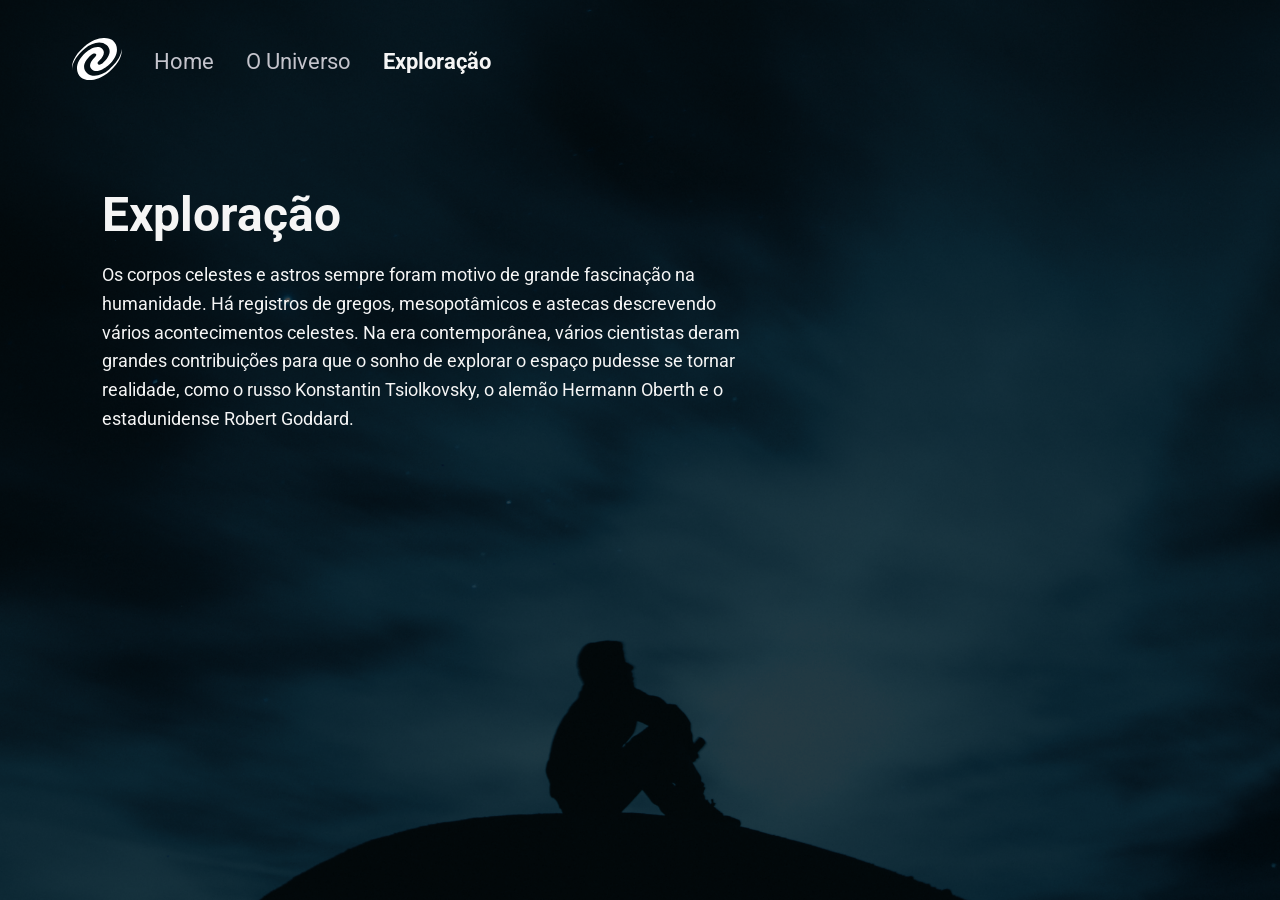
<file: pages/exploracao.html>
<!DOCTYPE html>
<html lang="en">
<head>
    <meta charset="UTF-8">
    <meta name="viewport" content="width=device-width, initial-scale=1.0">
    <link rel="preconnect" href="https://fonts.googleapis.com">
    <link rel="preconnect" href="https://fonts.gstatic.com" crossorigin>
    <link href="https://fonts.googleapis.com/css2?family=Roboto:ital,wght@0,100..900;1,100..900&display=swap" rel="stylesheet">
    <link rel="stylesheet" href="../styles/exploracao.css">
    <title>Exploração</title>
</head>
<body>
    <header>
        <div>
            <a href="../index.html">
                <img src="../assets/Vector.svg" alt="Logo do SPA Universe">
            </a>
        </div>

        <nav>
            <ul>
                <li>
                    <a href="../index.html">Home</a>
                </li>
                <li>
                    <a href="../pages/universo.html">O Universo</a>
                </li>
                <li>
                    <a class="ativa" href="./pages/exploracao.html">Exploração</a>
                </li>
            </ul>
        </nav>
    </header>

    <main>
        <h1>Exploração</h1>

        <p>Os corpos celestes e astros sempre foram motivo de grande fascinação na humanidade. Há registros de gregos, mesopotâmicos e astecas descrevendo vários acontecimentos celestes. Na era contemporânea, vários cientistas deram grandes contribuições para que o sonho de explorar o espaço pudesse se tornar realidade, como o russo Konstantin Tsiolkovsky, o alemão Hermann Oberth e o estadunidense Robert Goddard.
        </p>
    </main>
</body>
</html>
</file>
<file: styles/exploracao.css>
* {
    margin: 0;
    padding: 0;
    box-sizing: border-box;
    font-family: Roboto, sans-serif;
}

body {
    background-image: url(../assets/mountains-universe-3.png);
    background-position: center;
    background-repeat:  no-repeat;
    background-size: cover;
  height: 100vh;
}

header {
    height: 122px;
    display: flex;
    padding-inline: 72px;
    align-items: center;
    gap: 32px;

    ul {
        display: flex;
        list-style: none;
        gap: 32px;

        a {
            text-decoration: none;
            font-size: 22px;
            color: #C4C4CC

           
        }

        .ativa {
           color: whitesmoke;    
           font-weight: bold; 
        }
    }
}

main {
    color: whitesmoke;
    margin-left: 102px;
    margin-top: 63px;

    h1 {
    font-size: 48px;
    margin-bottom: 16px;
    line-height: 125%;
}
 
p {
    max-width: 648px;
    font-size: 18px;
    line-height: 160%;

}

}
</file>
